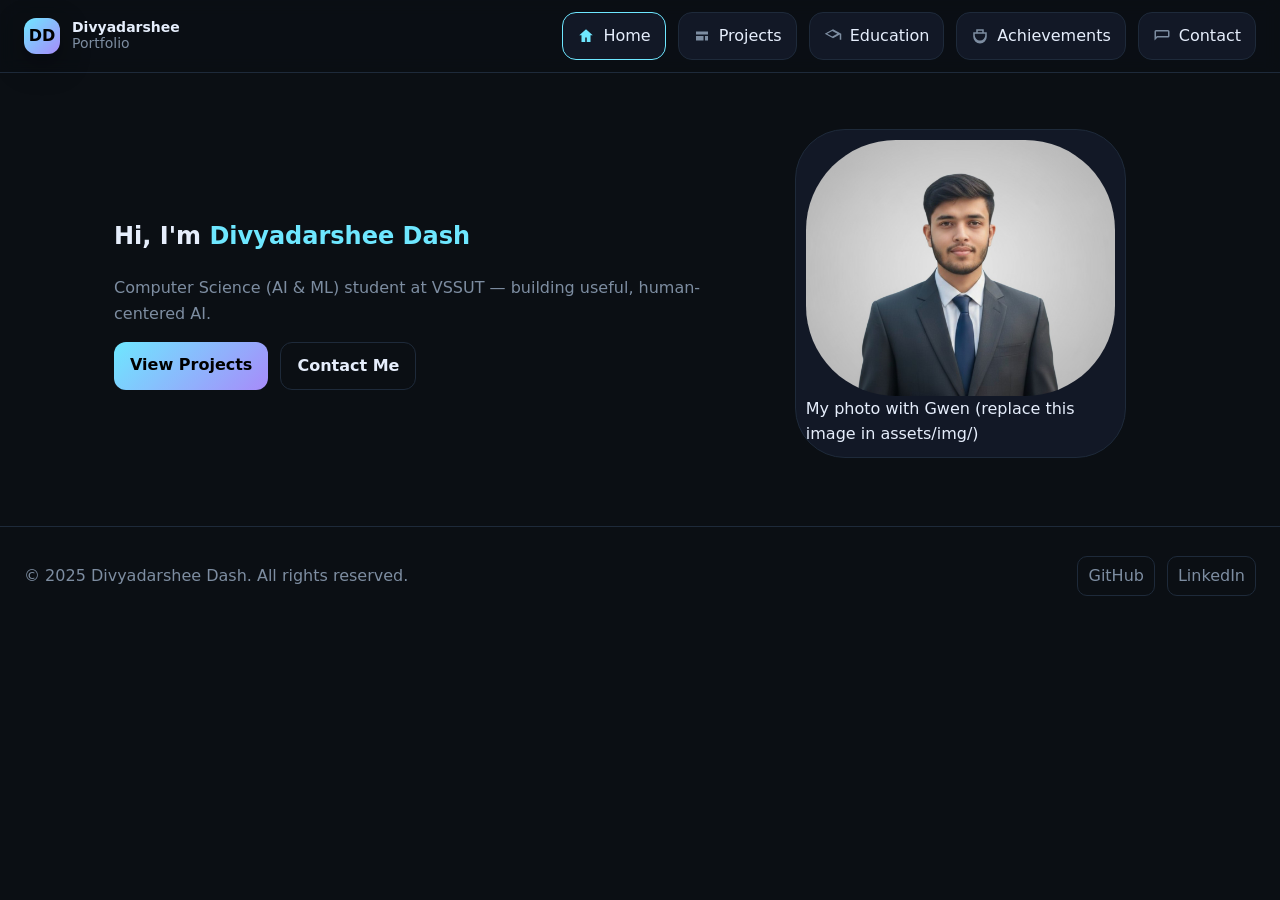
<file: index.html>
<!DOCTYPE html>
<html lang="en">
<head>
    <meta charset="UTF-8" />
    <meta name="viewport" content="width=device-width, initial-scale=1.0" />
    <meta http-equiv="Content-Security-Policy" content="default-src 'self'; img-src 'self' data:; style-src 'self'; script-src 'self'; font-src 'self' data:;">
    <title>Divyadarshee Dash — Portfolio</title>
    <link rel="stylesheet" href="style.css" />

</head>
<body>

    <header class="site-header">
      <div class="logo-area">
        <div class="logo-mark" aria-hidden="true">DD</div>
        <div class="logo-text">Divyadarshee<br><span>Portfolio</span></div>
      </div>
      <button id="navToggle" class="nav-toggle" aria-label="Toggle navigation" aria-expanded="false">
        <span></span><span></span><span></span>
      </button>
      <nav id="siteNav" class="site-nav" role="navigation">
        <a class="nav-link active" href="index.html" aria-label="Home">
            <svg viewBox="0 0 24 24" aria-hidden="true"><path d="M12 3l9 8h-3v9h-5v-6H11v6H6v-9H3z"/></svg>
        <span>Home</span></a><a class="nav-link" href="projects.html" aria-label="Projects">
            <svg viewBox="0 0 24 24" aria-hidden="true"><path d="M4 6h16v4H4zM4 12h10v6H4zM16 12h4v6h-4z"/></svg>
        <span>Projects</span></a><a class="nav-link" href="education.html" aria-label="Education">
            <svg viewBox="0 0 24 24" aria-hidden="true"><path d="M12 3L1 9l11 6 9-4.91V17h2V9L12 3zm-1 9.73L4.21 9 11 5.27 17.79 9 11 12.73z"/></svg>
        <span>Education</span></a><a class="nav-link" href="achievements.html" aria-label="Achievements">
            <svg viewBox="0 0 24 24" aria-hidden="true"><path d="M17 3H7v4H3v6a9 9 0 009 9 9 9 0 009-9V7h-4V3zm-2 2v2H9V5h6zm4 6a7 7 0 11-14 0V9h14v2z"/></svg>
        <span>Achievements</span></a><a class="nav-link" href="contact.html" aria-label="Contact">
            <svg viewBox="0 0 24 24" aria-hidden="true"><path d="M20 4H4a2 2 0 00-2 2v12l4-4h14a2 2 0 002-2V6a2 2 0 00-2-2zm0 8H5.17L4 13.17V6h16v6z"/></svg>
        <span>Contact</span></a>
      </nav>
    </header>
    
<main class="container">
  <section class="hero">
    <div class="hero-text">
      <h1>Hi, I'm <span class="accent">Divyadarshee Dash</span></h1>
      <p class="subtitle">Computer Science (AI & ML) student at VSSUT — building useful, human-centered AI.</p>
      <div class="cta-row">
        <a class="btn" href="projects.html">View Projects</a>
        <a class="btn secondary" href="contact.html">Contact Me</a>
      </div>
    </div>
    <figure class="hero-photo">
      <img src="WhatsApp Image 2025-09-01 at 23.29.14_a55eb404.jpg" alt="Divyadarshee with Gwen (placeholder)" />
      <figcaption>My photo with Gwen (replace this image in assets/img/)</figcaption>
    </figure>
  </section>
</main>

    <footer class="site-footer">
      <p>&copy; 2025 Divyadarshee Dash. All rights reserved.</p>
      <div class="socials">
        <a href="#" aria-label="GitHub" rel="noopener">GitHub</a>
        <a href="#" aria-label="LinkedIn" rel="noopener">LinkedIn</a>
      </div>
    </footer>

<script src="main.js"></script>
</body>
</html>
</file>
<file: style.css>
:root{
  --bg:#0b0f14;
  --panel:#121826;
  --muted:#7d8da1;
  --text:#e6eefc;
  --accent:#6ee7ff;
  --accent-2:#a78bfa;
  --border: #1e2a3a;
  --shadow: 0 10px 30px rgba(0,0,0,.35);
}
*{box-sizing:border-box}
html,body{margin:0;padding:0;background:var(--bg);color:var(--text);font:16px/1.6 system-ui,-apple-system,Segoe UI,Roboto,Ubuntu,'Helvetica Neue',Arial}
img{max-width:100%;display:block}
a{color:var(--text);text-decoration:none}
.container{max-width:1100px;margin:0 auto;padding:24px}
.accent{color:var(--accent)}

.site-header{position:sticky;top:0;background:rgba(11,15,20,.7);backdrop-filter: blur(8px);border-bottom:1px solid var(--border);z-index:50;display:flex;align-items:center;justify-content:space-between;padding:12px 24px}
.logo-area{display:flex;align-items:center;gap:12px}
.logo-mark{width:36px;height:36px;border-radius:12px;background:linear-gradient(135deg,var(--accent),var(--accent-2));display:grid;place-items:center;color:#000;font-weight:800;box-shadow:var(--shadow)}
.logo-text{font-weight:700;font-size:14px;line-height:1.1}
.logo-text span{color:var(--muted);font-weight:500}

.site-nav{display:flex;gap:12px;align-items:center}
.nav-link{display:flex;align-items:center;gap:8px;padding:10px 14px;border:1px solid var(--border);border-radius:14px;background:var(--panel);transition:.2s box-shadow,.2s transform,.2s border-color}
.nav-link svg{width:18px;height:18px;fill:var(--muted)}
.nav-link:hover{transform:translateY(-1px);box-shadow:var(--shadow);border-color:var(--accent)}
.nav-link.active{border-color:var(--accent);}
.nav-link.active svg{fill:var(--accent)}

.nav-toggle{display:none;background:transparent;border:0;cursor:pointer}
.nav-toggle span{display:block;width:22px;height:2px;background:var(--text);margin:5px 0}

.hero{display:grid;grid-template-columns:1.2fr .8fr;gap:24px;align-items:center;margin-top:16px}
.subtitle{color:var(--muted)}
.cta-row{display:flex;gap:12px;margin-top:16px}
.btn{background:linear-gradient(135deg,var(--accent),var(--accent-2));color:#000;padding:10px 16px;border-radius:12px;border:0;cursor:pointer;display:inline-block;font-weight:700}
.btn.secondary{background:transparent;color:var(--text);border:1px solid var(--border)}
.btn.small{padding:8px 12px;border-radius:10px;font-weight:600}

.page-title{font-size:28px;margin:8px 0 16px}

.cards{display:grid;grid-template-columns:repeat(auto-fill,minmax(260px,1fr));gap:16px}
.card{background:var(--panel);border:1px solid var(--border);border-radius:18px;padding:16px;box-shadow:var(--shadow)}
.card-actions{display:flex;gap:8px;margin-top:12px}

.timeline{display:grid;gap:16px}
.edu-item{display:flex;gap:14px;align-items:center;background:var(--panel);border:1px solid var(--border);border-radius:16px;padding:12px}
.edu-logo{width:56px;height:56px;border-radius:12px;background:#0e1624;border:1px solid var(--border);object-fit:contain;padding:6px}

.badges{display:grid;grid-template-columns:repeat(auto-fill,minmax(220px,1fr));gap:16px}
.badge{width: 400px; height: 500px;:var(--panel);border:1px solid var(--border);border-radius:16px;padding:14px;text-align:center}
.badge img{width:100%;height:100%;object-fit:contain;filter:drop-shadow(0 6px 14px rgba(0,0,0,.45))}

.contact-card{background:var(--panel);border:1px solid var(--border);border-radius:16px;padding:16px;max-width:640px}
.email-row{display:flex;gap:10px;align-items:center;flex-wrap:wrap}
.muted{color:var(--muted)}
.hide{display:none}

.site-footer{border-top:1px solid var(--border);margin-top:28px;padding:20px 24px;color:var(--muted);display:flex;justify-content:space-between;align-items:center;flex-wrap:wrap}
.site-footer .socials{display:flex;gap:12px}
.site-footer .socials a{color:var(--muted);border:1px solid var(--border);padding:6px 10px;border-radius:10px}
.site-footer .socials a:hover{border-color:var(--accent);color:var(--text)}

.hero-photo{background:var(--panel);border:1px solid var(--border);border-radius:50px;padding:10px;overflow: hidden;}
.hero-photo img{
  border-radius:90px;
}

.note{color:var(--muted);margin-top:12px}

@media (max-width: 860px){
  .hero{grid-template-columns:1fr;gap:16px}
  .site-nav{display:none;position:absolute;right:12px;top:56px;background:var(--panel);padding:8px;border:1px solid var(--border);border-radius:12px;flex-direction:column;min-width:220px}
  .site-nav.open{display:flex}
  .nav-toggle{display:block}
}
</file>
